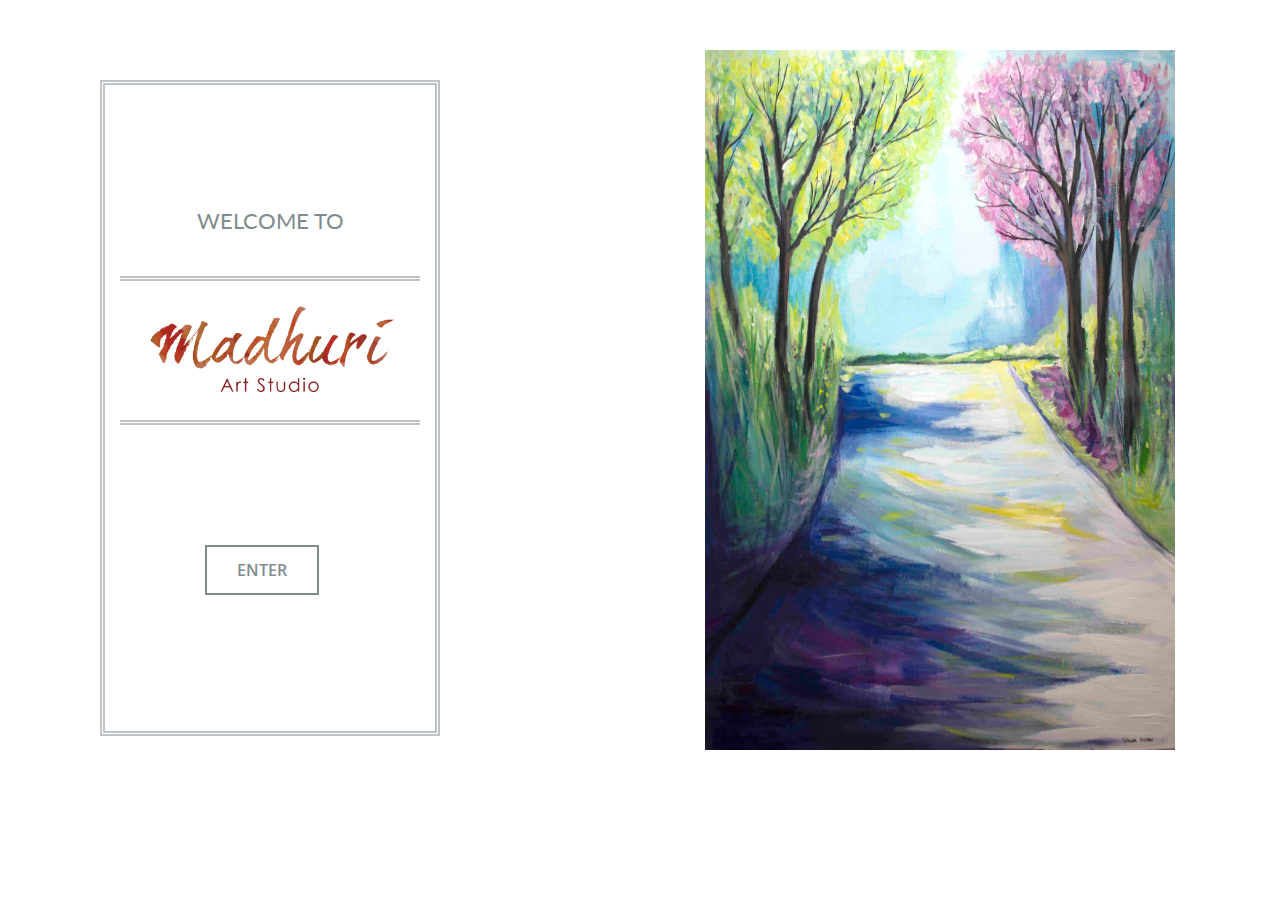
<file: index.html>
<!DOCTYPE HTML>

<html>
<head>
	<title> Madhuri Art Studio </title>
	<charset="UTF-8">
	<meta name="viewport" content="width=device-width, initial-scale=1.0"/> 
	<link rel="stylesheet" href="css/foundation.min.css">
	<link rel="stylesheet" href="css/custom.css">
	<link rel="stylesheet" href="css/animate.css">

	<link href="http://fonts.googleapis.com/css?family=Open+Sans:400,300,600" rel="stylesheet">
	<link href="http://fonts.googleapis.com/css?family=Lato:300,400" rel="stylesheet">
</head>

<body style="height:100%">
	<div class="container background-white" style="height:100%">
		<div class="row"> 
			<div class="large-6 small-6 column intro-canvas animated fadeInDown">
				<h3> Welcome To </h3>
				<img src="logo/logo.gif" id="index-logo">
				<a id="ma" href="about.html" class="button button-index">Enter</a>
				<!-- <a href="class.html" class="button button-index">Art Class</a> -->
			</div>
			<div class="show-for-xlarge-only large-6 column intro-photo-main animated fadeInDown">
				<img src="img/abstract1.jpg" class="intro-photo">
			</div>
		</div>
	</div>

	<script>
	$('a').click(function(event){
		event.preventDefault();
		newLocation = this.href;
		$('body').addClass('animted fadeOutDown');
	});

	function newpage(){
		window.location = newLocation;
	}
	</script>
</body>

</html>
</file>
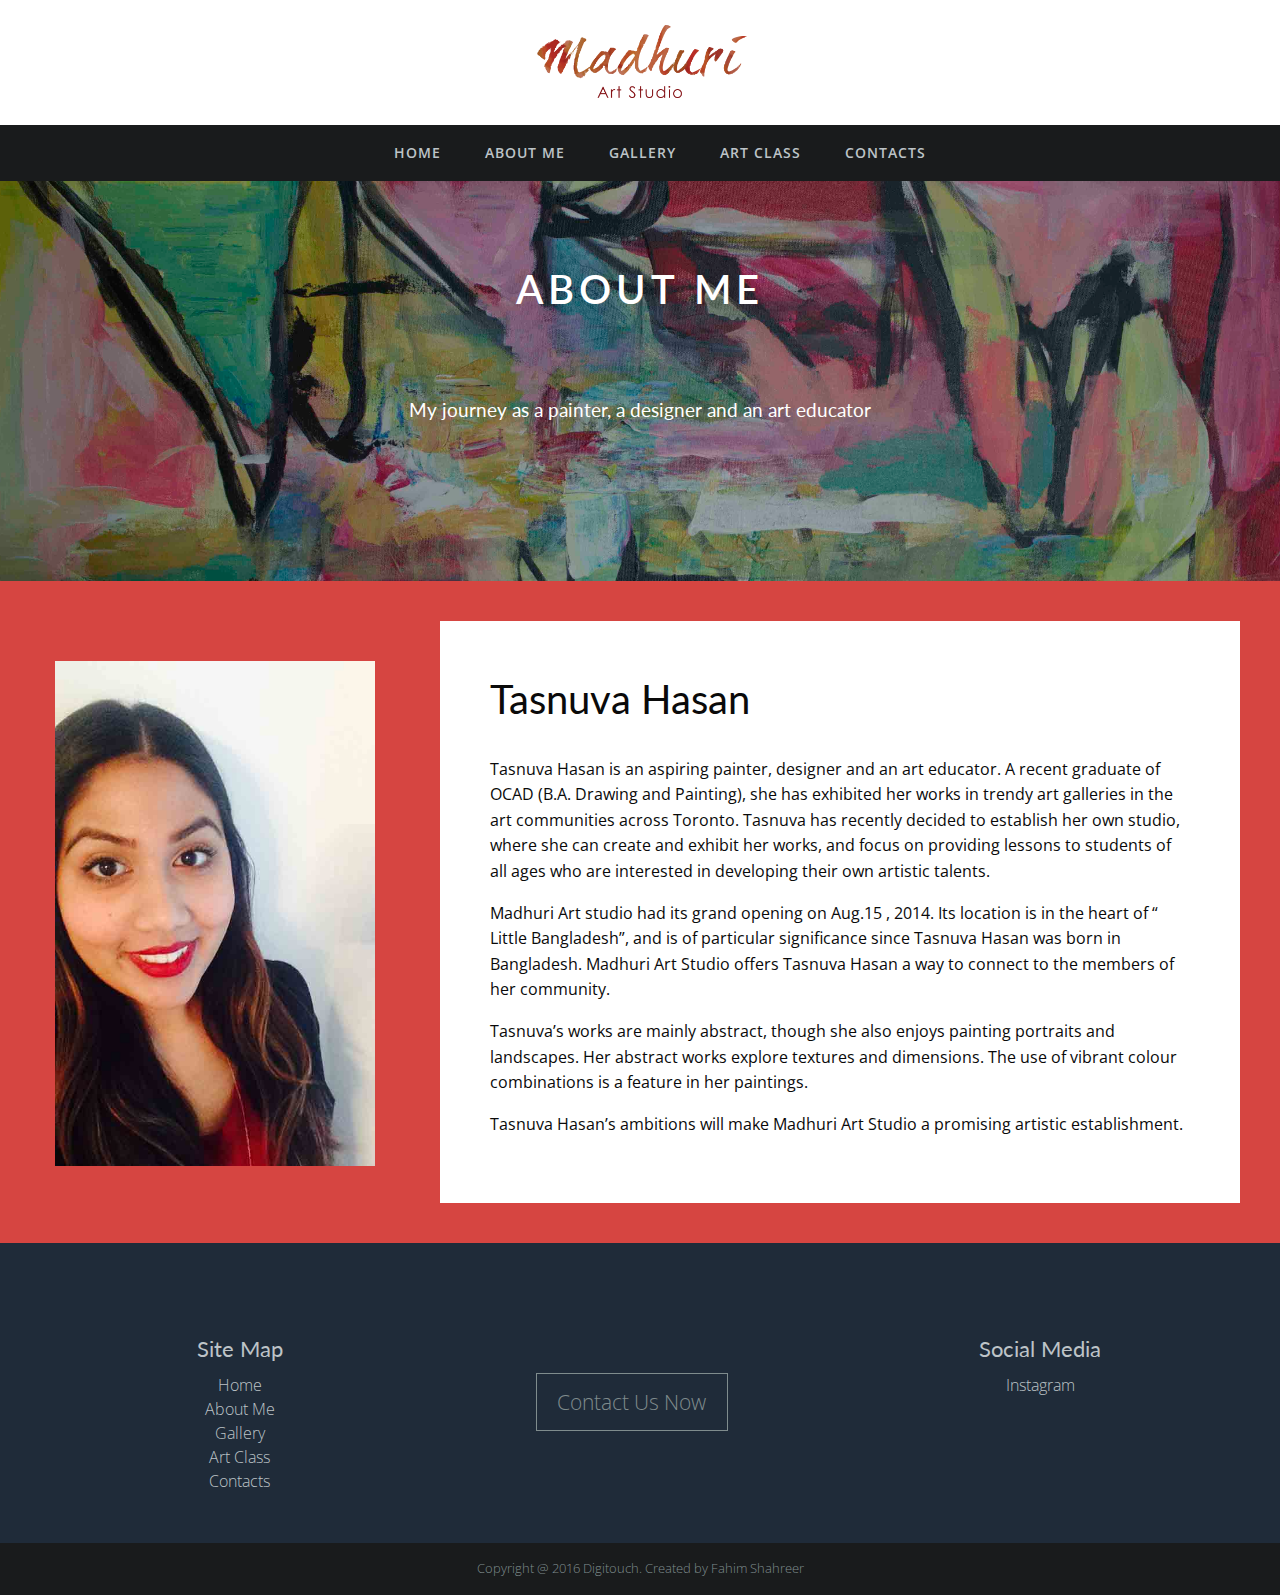
<file: about.html>
<!DOCTYPE HTML>

<html>
<head>
	<title> Madhuri Art Studio | About Me</title>
	<meta charset="UTF-8">
	<link rel="stylesheet" href="css/foundation.min.css">
	<link rel="stylesheet" href="css/custom.css">
	<link rel="stylesheet" href="css/animate.css">

	<link href="http://fonts.googleapis.com/css?family=Open+Sans:400,300,600" rel="stylesheet">
	<link href="http://fonts.googleapis.com/css?family=Lato:300,400" rel="stylesheet">
</head>

<body class="animated fadeInDown">
	<div class="container background-white logo-banner ">
		<a href="index.html"><img src="logo/logo.gif" id="logo"></a>
	</div>
	
	<nav id="main">
	    <ul>
	   	    <li><a href="index.html">Home</a></li>
	      	<li id="active"><a href="about.html">About Me</a></li>
	      	<li><a href="gallery.html">Gallery</a></li>
	      	<li><a href="class.html">Art Class</a></li>
	      	<li><a href="contacts.html">Contacts</a></li>
	    </ul>
	</nav>

	<div class="container-spacy background-bio top-banner">
		<h2 class="animated fadeInDown">About Me</h2>
		<h3 class="animated fadeInDown">My journey as a painter, a designer and an art educator</h3>
	</div>

	<div class="container-spacy background-red">
		<div class="row">
			<div class="large-4 column portrait animated fadeInDown">
				<img src="img/portrait.jpg">
			</div>
			<div class="large-8 column bio animated fadeInDown">
				<h2>Tasnuva Hasan</h2>
				<p>Tasnuva Hasan is an aspiring painter, designer and an art educator. A recent graduate of OCAD (B.A. Drawing and Painting), she has exhibited her works in trendy art galleries in the art communities across Toronto. Tasnuva has recently decided to establish her own studio, where she can create and exhibit her works, and focus on providing lessons to students of all ages who are interested in developing their own artistic talents. </p>
				<p>Madhuri Art studio had its grand opening on Aug.15 , 2014. Its location is in the heart of “ Little Bangladesh”, and is of particular significance since Tasnuva Hasan was born in Bangladesh. Madhuri Art Studio offers Tasnuva Hasan a way to connect to the members of her community.</p>
				<p> Tasnuva’s works are mainly abstract, though she also enjoys painting portraits and landscapes. Her abstract works explore textures and dimensions. The use of vibrant colour combinations is a feature in her paintings.</p>
				<p>Tasnuva Hasan’s ambitions will make Madhuri Art Studio a promising artistic establishment. </p>
			</div>
		</div>
	</div>


	<div class="container-spacy background-midnight ">
		<div class="row">
			<div class="large-4 column footer">
				<h4>Site Map</h4>
				<a href="index.html"> Home <br></a>
				<a href="about.html"> About Me <br></a>
				<a href="gallery.html"> Gallery <br></a>
				<a href="class.html"> Art Class <br></a>
				<a href="contacts.html"> Contacts <br></a>
			</div>
			<div class="large-4 column footer">
				<a href="contacts.html"><button class="button button-footer">Contact Us Now</button></a>
			</div>
			<div class="large-4 column footer">
				<h4>Social Media</h4>
				<a href="https://www.instagram.com/madhuri_art_fun/"> Instagram <br></a>
			</div>
		</div>
	</div>

	<div class="container background-black copyright">
		<p>Copyright @ 2016 Digitouch. Created by Fahim Shahreer</p>
	</div>




</body>

</html>
</file>
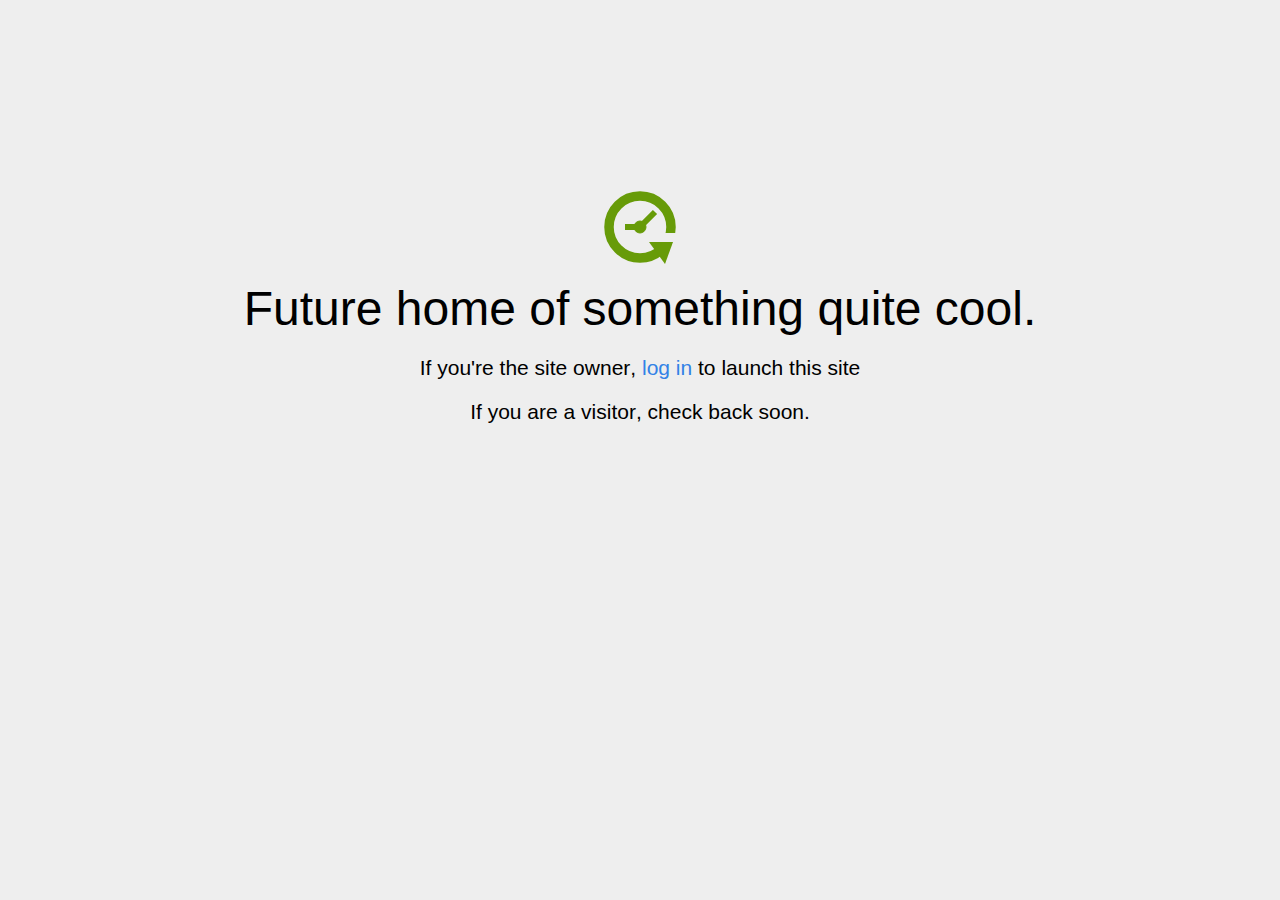
<file: home1.html>
<!DOCTYPE html>
<html>
<head>
<title>Coming Soon</title>
<meta http-equiv="content-type" content="text/html; charset=utf-8" >
<meta name="viewport" content="width=device-width, initial-scale=1.0">
<style type="text/css">
body {
  /*background: linear-gradient(90deg, white, gray);*/
  background-color: #eee;
}

body, h1, p {
  font-family: "Helvetica Neue", "Segoe UI", Segoe, Helvetica, Arial, "Lucida Grande", sans-serif;
  font-weight: normal;
  margin: 0;
  padding: 0;
  text-align: center;
}

.container {
  margin-left:  auto;
  margin-right:  auto;
  margin-top: 177px;
  max-width: 1170px;
  padding-right: 15px;
  padding-left: 15px;
}

.row:before, .row:after {
  display: table;
  content: " ";
}

h1 {
  font-size: 48px;
  font-weight: 300;
  margin: 0 0 20px 0;
}

.lead {
  font-size: 21px;
  font-weight: 200;
  margin-bottom: 20px;
}

p {
  margin: 0 0 10px;
}

a {
  color: #3282e6;
  text-decoration: none;
}
</style>
</head>

<body>
<div class="container text-center" id="error">

  <svg height="100" width="100">
    <circle cx="50" cy="50" r="31" stroke="#679b08" stroke-width="9.5" fill="none" />
    <circle cx="50" cy="50" r="6" stroke="#679b08" stroke-width="1" fill="#679b08" />
    <line x1="50" y1="50" x2="35" y2="50" style="stroke:#679b08;stroke-width:6" />
    <line x1="65" y1="35" x2="50" y2="50" style="stroke:#679b08;stroke-width:6" />
    <path d="M59 65 L83 65 L75 87 Z" fill="#679b08" />
    <rect width="20" height="9" x="70" y="56" style="fill:#eee;stroke-width:0;" />
  </svg>
  <div class="row">
    <div class="col-md-12">
      <div class="main-icon text-success"><span class="uxicon uxicon-clock-refresh"></span></div>
      <h1>Future home of something quite cool.</h1>
      <p class="lead">If you're the <strong>site owner</strong>, <a href="/cpanel">log in</a> to launch this site</p>
      <p class="lead">If you are a <strong>visitor</strong>, check back soon.</p>
    </div>
  </div>

</div>

</body>
</html>
</file>
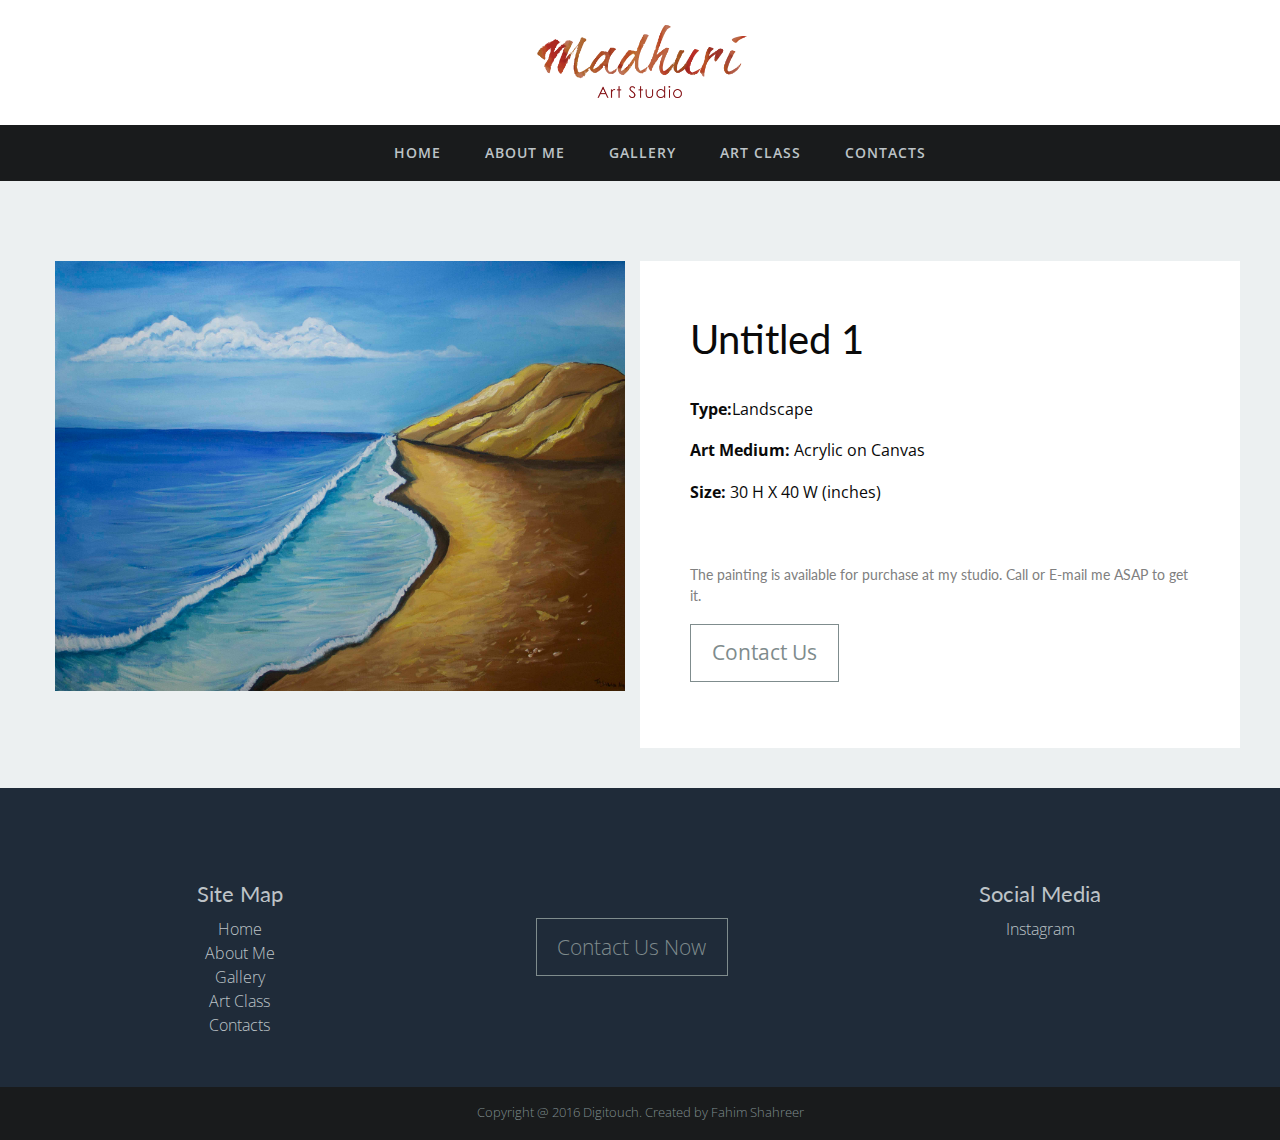
<file: products/1.html>
<!DOCTYPE HTML>

<html>
<head>
	<title> Madhuri Art Studio | Products</title>
	<meta charset="UTF-8">
	<link rel="stylesheet" href="../css/foundation.min.css">
	<link rel="stylesheet" href="../css/custom.css">
	<link rel="stylesheet" href="../css/animate.css">

	<link href="http://fonts.googleapis.com/css?family=Open+Sans:300italic,400italic,600italic,700italic,800italic,400,300,600,700,800" rel="stylesheet">
	<link href="http://fonts.googleapis.com/css?family=Lato:100,300,400,700,900,100italic,300italic,400italic,700italic,900italic" rel="stylesheet">
</head>

<body class="animated fadeInDown">
	<div class="container background-white logo-banner">
		<a href="../index.html"><img src="../logo/logo.gif" id="logo"></a>
	</div>
	
	<nav id="main">
	    <ul>
	   	    <li><a href="../index.html">Home</a></li>
	      	<li><a href="../about.html">About Me</a></li>
	      	<li><a href="../gallery.html">Gallery</a></li>
	      	<li><a href="../class.html">Art Class</a></li>
	      	<li><a href="../contacts.html">Contacts</a></li>
	    </ul>
	</nav>


	<div class="container-spacy">
		<div class="row ">
			<div class="large-6 column product animated fadeInDown">
				<img src="../image/1.jpg">
			</div>
			<div class="large-6 column product-info animated fadeInDown">
				<h2>Untitled 1</h2>
				<p><strong>Type:</strong>Landscape</p>
				<p><strong>Art Medium:</strong> Acrylic on Canvas</p>
				<p><strong>Size:</strong> 30 H X 40 W (inches)</p>
				<!-- <h3>Art Description</h3>
				<p>Tasnuva Hasan is an aspiring painter, designer and an art educator. A recent graduate of OCAD, she has exhibited her works in trendy art galleries in the art communities across Toronto. Tasnuva has recently decided to establish her own studio, where she can create and exhibit her works, and focus on providing lessons to students of all ages who are interested in developing their own artistic talents. </p>
				<p>Madhuri Art studio had its grand opening on Aug.15 , 2014. Its location is in the heart of “ Little Bangladesh”, and is of particular significance since Tasnuva Hasan was born in Bangladesh. Madhuri Art Studio offers Tasnuva Hasan a way to connect to the members of her community.</p> -->
				<h4>The painting is available for purchase at my studio. Call or E-mail me ASAP to get it.</h4>
				<a href="../contacts.html" class="button button-product">Contact Us</a>
			</div>
		</div>
	</div>

	<div class="container-spacy background-midnight ">
		<div class="row">
			<div class="large-4 column footer">
				<h4>Site Map</h4>
				<a href="../index.html"> Home <br></a>
				<a href="../about.html"> About Me <br></a>
				<a href="../gallery.html"> Gallery <br></a>
				<a href="../class.html"> Art Class <br></a>
				<a href="../contacts.html"> Contacts <br></a>
			</div>
			<div class="large-4 column footer">
				<a href="../contacts.html"><button class="button button-footer">Contact Us Now</button></a>
			</div>
			<div class="large-4 column footer">
				<h4>Social Media</h4>
				<a href="https://www.instagram.com/madhuri_art_fun/"> Instagram <br></a>
			</div>
		</div>
	</div>

	<div class="container background-black copyright">
		<p>Copyright @ 2016 Digitouch. Created by Fahim Shahreer</p>
	</div>

</body>

</html>
</file>
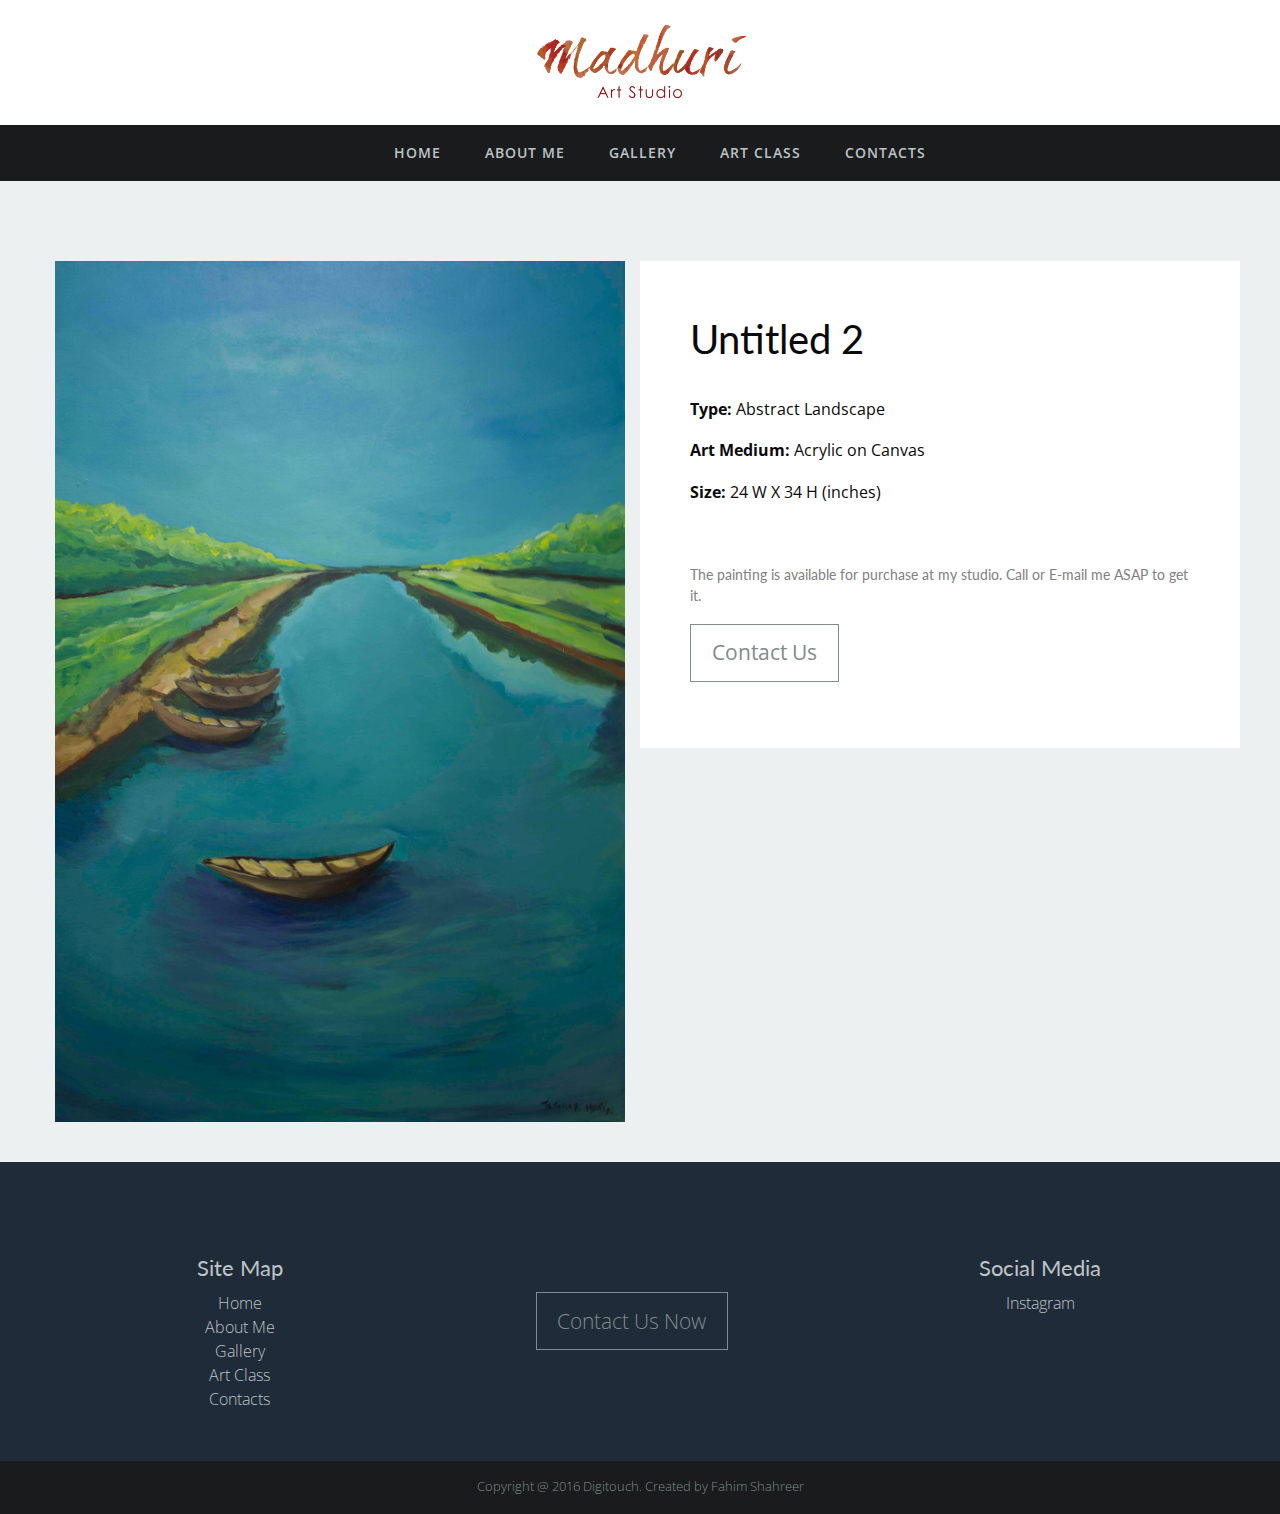
<file: products/2.html>
<!DOCTYPE HTML>

<html>
<head>
	<title> Madhuri Art Studio | Products</title>
	<meta charset="UTF-8">
	<link rel="stylesheet" href="../css/foundation.min.css">
	<link rel="stylesheet" href="../css/custom.css">
	<link rel="stylesheet" href="../css/animate.css">

	<link href="http://fonts.googleapis.com/css?family=Open+Sans:300italic,400italic,600italic,700italic,800italic,400,300,600,700,800" rel="stylesheet">
	<link href="http://fonts.googleapis.com/css?family=Lato:100,300,400,700,900,100italic,300italic,400italic,700italic,900italic" rel="stylesheet">
</head>

<body class="animated fadeInDown">
	<div class="container background-white logo-banner">
		<a href="../index.html"><img src="../logo/logo.gif" id="logo"></a>
	</div>
	
	<nav id="main">
	    <ul>
	   	    <li><a href="../index.html">Home</a></li>
	      	<li><a href="../about.html">About Me</a></li>
	      	<li><a href="../gallery.html">Gallery</a></li>
	      	<li><a href="../class.html">Art Class</a></li>
	      	<li><a href="../contacts.html">Contacts</a></li>
	    </ul>
	</nav>


	<div class="container-spacy">
		<div class="row ">
			<div class="large-6 column product animated fadeInDown">
				<img src="../image/2.jpg">
			</div>
			<div class="large-6 column product-info animated fadeInDown">
				<h2>Untitled 2</h2>
				<p><strong>Type:</strong> Abstract Landscape</p>
				<p><strong>Art Medium:</strong> Acrylic on Canvas</p>
				<p><strong>Size:</strong> 24 W X 34 H (inches)</p>
				<!-- <h3>Art Description</h3>
				<p>Tasnuva Hasan is an aspiring painter, designer and an art educator. A recent graduate of OCAD, she has exhibited her works in trendy art galleries in the art communities across Toronto. Tasnuva has recently decided to establish her own studio, where she can create and exhibit her works, and focus on providing lessons to students of all ages who are interested in developing their own artistic talents. </p>
				<p>Madhuri Art studio had its grand opening on Aug.15 , 2014. Its location is in the heart of “ Little Bangladesh”, and is of particular significance since Tasnuva Hasan was born in Bangladesh. Madhuri Art Studio offers Tasnuva Hasan a way to connect to the members of her community.</p> -->
				<h4>The painting is available for purchase at my studio. Call or E-mail me ASAP to get it.</h4>
				<a href="../contacts.html" class="button button-product">Contact Us</a>
			</div>
		</div>
	</div>

	<div class="container-spacy background-midnight ">
		<div class="row">
			<div class="large-4 column footer">
				<h4>Site Map</h4>
				<a href="../index.html"> Home <br></a>
				<a href="../about.html"> About Me <br></a>
				<a href="../gallery.html"> Gallery <br></a>
				<a href="../class.html"> Art Class <br></a>
				<a href="../contacts.html"> Contacts <br></a>
			</div>
			<div class="large-4 column footer">
				<a href="../contacts.html"><button class="button button-footer">Contact Us Now</button></a>
			</div>
			<div class="large-4 column footer">
				<h4>Social Media</h4>
				<a href="https://www.instagram.com/madhuri_art_fun/"> Instagram <br></a>
			</div>
		</div>
	</div>

	<div class="container background-black copyright">
		<p>Copyright @ 2016 Digitouch. Created by Fahim Shahreer</p>
	</div>

</body>

</html>
</file>
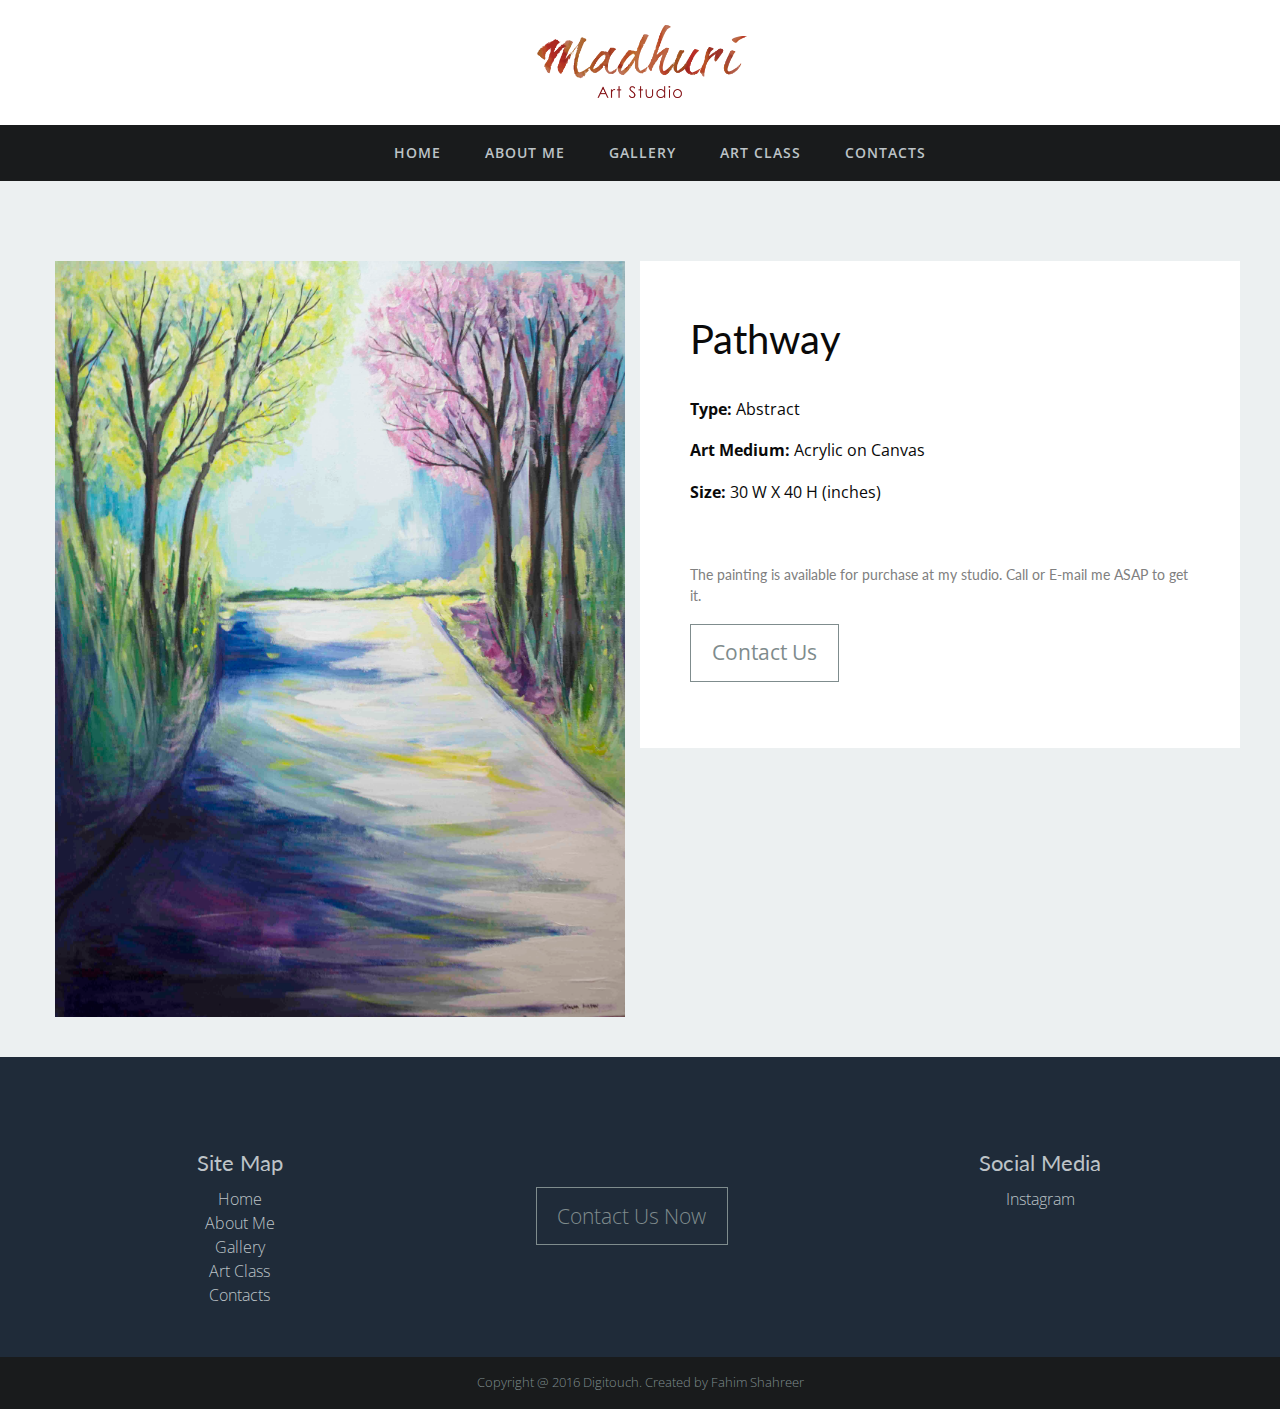
<file: products/3.html>
<!DOCTYPE HTML>

<html>
<head>
	<title> Madhuri Art Studio | Products</title>
	<meta charset="UTF-8">
	<link rel="stylesheet" href="../css/foundation.min.css">
	<link rel="stylesheet" href="../css/custom.css">
	<link rel="stylesheet" href="../css/animate.css">

	<link href="http://fonts.googleapis.com/css?family=Open+Sans:300italic,400italic,600italic,700italic,800italic,400,300,600,700,800" rel="stylesheet">
	<link href="http://fonts.googleapis.com/css?family=Lato:100,300,400,700,900,100italic,300italic,400italic,700italic,900italic" rel="stylesheet">
</head>

<body class="animated fadeInDown">
	<div class="container background-white logo-banner">
		<a href="../index.html"><img src="../logo/logo.gif" id="logo"></a>
	</div>
	
	<nav id="main">
	    <ul>
	   	    <li><a href="../index.html">Home</a></li>
	      	<li><a href="../about.html">About Me</a></li>
	      	<li><a href="../gallery.html">Gallery</a></li>
	      	<li><a href="../class.html">Art Class</a></li>
	      	<li><a href="../contacts.html">Contacts</a></li>
	    </ul>
	</nav>


	<div class="container-spacy">
		<div class="row ">
			<div class="large-6 column product animated fadeInDown">
				<img src="../image/3.jpg">
			</div>
			<div class="large-6 column product-info animated fadeInDown">
				<h2>Pathway</h2>
				<p><strong>Type:</strong> Abstract</p>
				<p><strong>Art Medium:</strong> Acrylic on Canvas</p>
				<p><strong>Size:</strong> 30 W X 40 H (inches)</p>
				<!-- <h3>Art Description</h3>
				<p>Tasnuva Hasan is an aspiring painter, designer and an art educator. A recent graduate of OCAD, she has exhibited her works in trendy art galleries in the art communities across Toronto. Tasnuva has recently decided to establish her own studio, where she can create and exhibit her works, and focus on providing lessons to students of all ages who are interested in developing their own artistic talents. </p>
				<p>Madhuri Art studio had its grand opening on Aug.15 , 2014. Its location is in the heart of “ Little Bangladesh”, and is of particular significance since Tasnuva Hasan was born in Bangladesh. Madhuri Art Studio offers Tasnuva Hasan a way to connect to the members of her community.</p> -->
				<h4>The painting is available for purchase at my studio. Call or E-mail me ASAP to get it.</h4>
				<a href="../contacts.html" class="button button-product">Contact Us</a>
			</div>
		</div>
	</div>

	<div class="container-spacy background-midnight ">
		<div class="row">
			<div class="large-4 column footer">
				<h4>Site Map</h4>
				<a href="../index.html"> Home <br></a>
				<a href="../about.html"> About Me <br></a>
				<a href="../gallery.html"> Gallery <br></a>
				<a href="../class.html"> Art Class <br></a>
				<a href="../contacts.html"> Contacts <br></a>
			</div>
			<div class="large-4 column footer">
				<a href="../contacts.html"><button class="button button-footer">Contact Us Now</button></a>
			</div>
			<div class="large-4 column footer">
				<h4>Social Media</h4>
				<a href="https://www.instagram.com/madhuri_art_fun/"> Instagram <br></a>
			</div>
		</div>
	</div>

	<div class="container background-black copyright">
		<p>Copyright @ 2016 Digitouch. Created by Fahim Shahreer</p>
	</div>

</body>

</html>
</file>
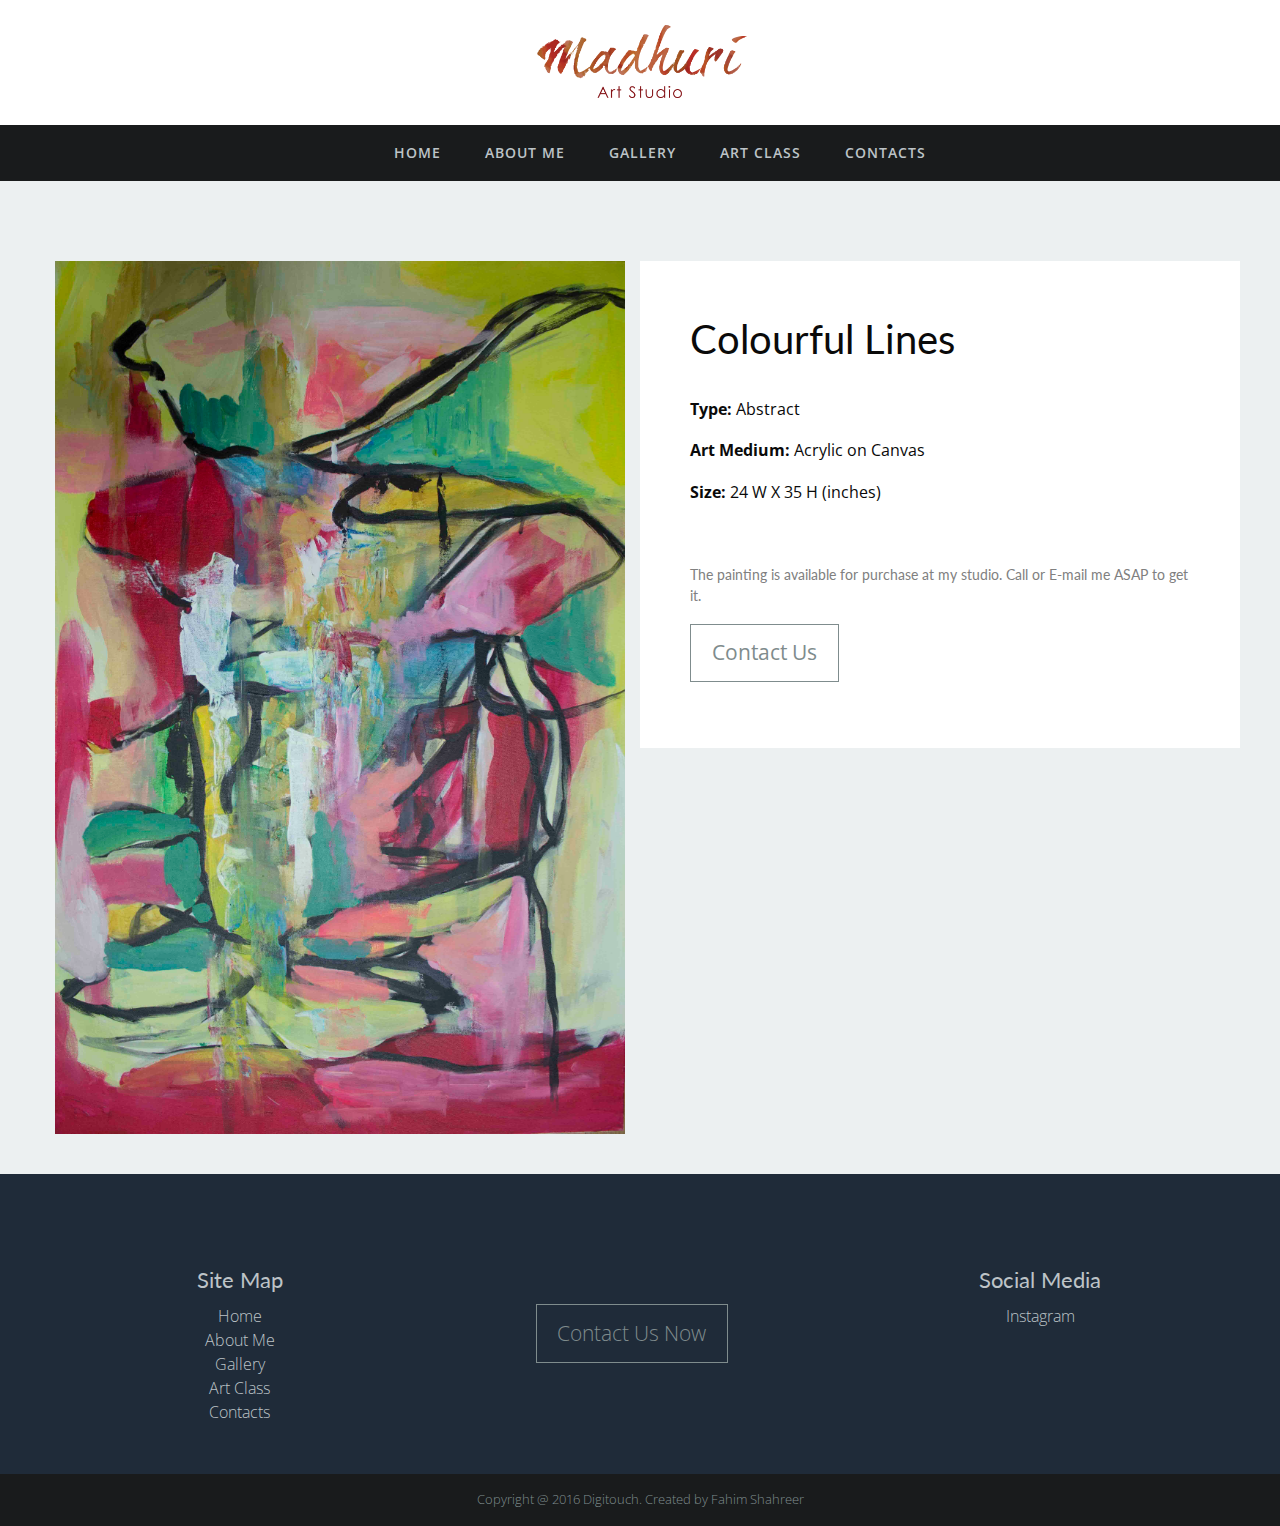
<file: products/4.html>
<!DOCTYPE HTML>

<html>
<head>
	<title> Madhuri Art Studio | Products</title>
	<meta charset="UTF-8">
	<link rel="stylesheet" href="../css/foundation.min.css">
	<link rel="stylesheet" href="../css/custom.css">
	<link rel="stylesheet" href="../css/animate.css">

	<link href="http://fonts.googleapis.com/css?family=Open+Sans:300italic,400italic,600italic,700italic,800italic,400,300,600,700,800" rel="stylesheet">
	<link href="http://fonts.googleapis.com/css?family=Lato:100,300,400,700,900,100italic,300italic,400italic,700italic,900italic" rel="stylesheet">
</head>

<body class="animated fadeInDown">
	<div class="container background-white logo-banner">
		<a href="../index.html"><img src="../logo/logo.gif" id="logo"></a>
	</div>
	
	<nav id="main">
	    <ul>
	   	    <li><a href="../index.html">Home</a></li>
	      	<li><a href="../about.html">About Me</a></li>
	      	<li><a href="../gallery.html">Gallery</a></li>
	      	<li><a href="../class.html">Art Class</a></li>
	      	<li><a href="../contacts.html">Contacts</a></li>
	    </ul>
	</nav>


	<div class="container-spacy">
		<div class="row ">
			<div class="large-6 column product animated fadeInDown">
				<img src="../image/4.jpg">
			</div>
			<div class="large-6 column product-info animated fadeInDown">
				<h2>Colourful Lines</h2>
				<p><strong>Type:</strong> Abstract</p>
				<p><strong>Art Medium:</strong> Acrylic on Canvas</p>
				<p><strong>Size:</strong> 24 W X 35 H (inches)</p>
<!-- 			<h3>Art Description</h3>
				<p>Tasnuva Hasan is an aspiring painter, designer and an art educator. A recent graduate of OCAD, she has exhibited her works in trendy art galleries in the art communities across Toronto. Tasnuva has recently decided to establish her own studio, where she can create and exhibit her works, and focus on providing lessons to students of all ages who are interested in developing their own artistic talents. </p>
				<p>Madhuri Art studio had its grand opening on Aug.15 , 2014. Its location is in the heart of “ Little Bangladesh”, and is of particular significance since Tasnuva Hasan was born in Bangladesh. Madhuri Art Studio offers Tasnuva Hasan a way to connect to the members of her community.</p> -->
				<h4>The painting is available for purchase at my studio. Call or E-mail me ASAP to get it.</h4>
				<a href="../contacts.html" class="button button-product">Contact Us</a>
			</div>
		</div>
	</div>

	<div class="container-spacy background-midnight ">
		<div class="row">
			<div class="large-4 column footer">
				<h4>Site Map</h4>
				<a href="../index.html"> Home <br></a>
				<a href="../about.html"> About Me <br></a>
				<a href="../gallery.html"> Gallery <br></a>
				<a href="../class.html"> Art Class <br></a>
				<a href="../contacts.html"> Contacts <br></a>
			</div>
			<div class="large-4 column footer">
				<a href="../contacts.html"><button class="button button-footer">Contact Us Now</button></a>
			</div>
			<div class="large-4 column footer">
				<h4>Social Media</h4>
				<a href="#"> Instagram <br></a>
			</div>
		</div>
	</div>

	<div class="container background-black copyright">
		<p>Copyright @ 2016 Digitouch. Created by Fahim Shahreer</p>
	</div>

</body>

</html>
</file>
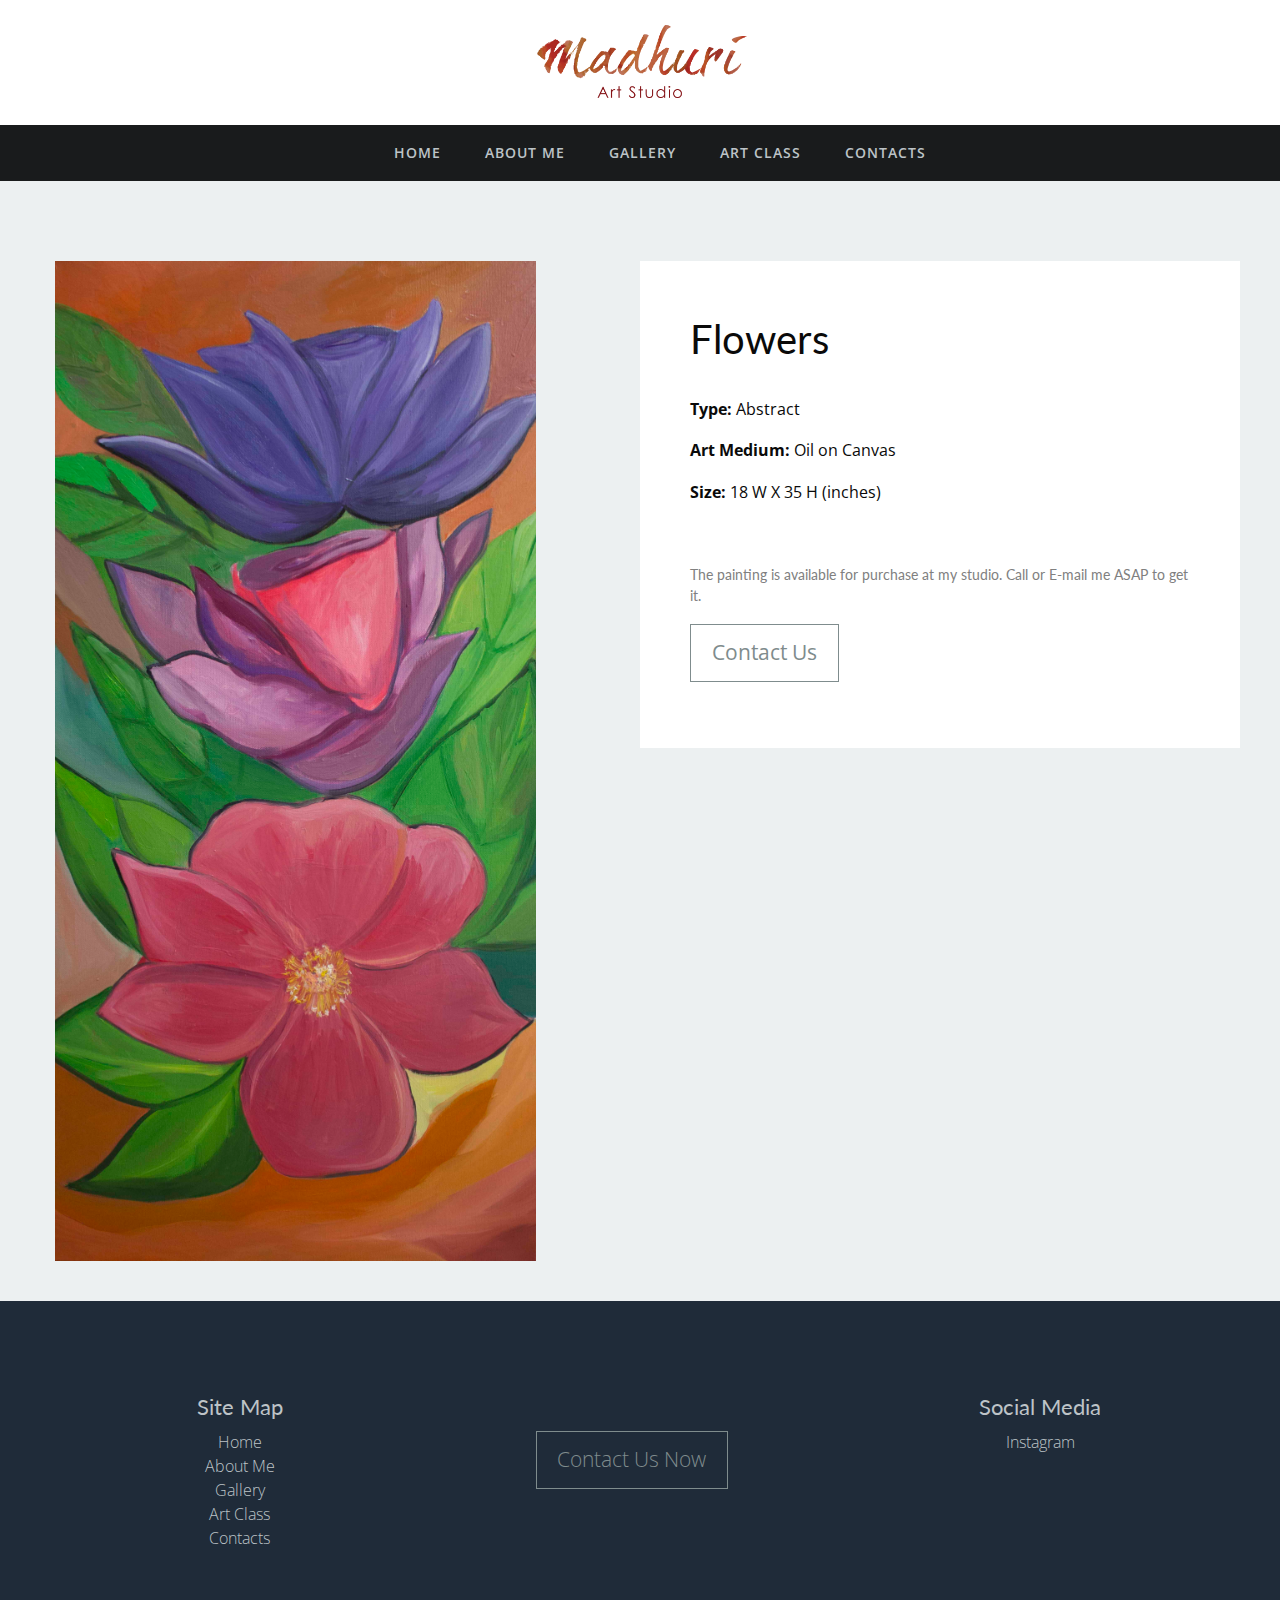
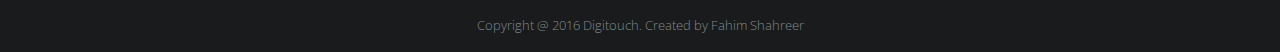
<file: products/5.html>
<!DOCTYPE HTML>

<html>
<head>
	<title> Madhuri Art Studio | Products</title>
	<meta charset="UTF-8">
	<link rel="stylesheet" href="../css/foundation.min.css">
	<link rel="stylesheet" href="../css/custom.css">
	<link rel="stylesheet" href="../css/animate.css">

	<link href="http://fonts.googleapis.com/css?family=Open+Sans:300italic,400italic,600italic,700italic,800italic,400,300,600,700,800" rel="stylesheet">
	<link href="http://fonts.googleapis.com/css?family=Lato:100,300,400,700,900,100italic,300italic,400italic,700italic,900italic" rel="stylesheet">
</head>

<body class="animated fadeInDown">
	<div class="container background-white logo-banner">
		<a href="../index.html"><img src="../logo/logo.gif" id="logo"></a>
	</div>
	
	<nav id="main">
	    <ul>
	   	    <li><a href="../index.html">Home</a></li>
	      	<li><a href="../about.html">About Me</a></li>
	      	<li><a href="../gallery.html">Gallery</a></li>
	      	<li><a href="../class.html">Art Class</a></li>
	      	<li><a href="../contacts.html">Contacts</a></li>
	    </ul>
	</nav>


	<div class="container-spacy">
		<div class="row ">
			<div class="large-6 column product animated fadeInDown">
				<img src="../image/5.jpg" style="height:1000px">
			</div>
			<div class="large-6 column product-info animated fadeInDown">
				<h2>Flowers</h2>
				<p><strong>Type:</strong> Abstract</p>
				<p><strong>Art Medium:</strong> Oil on Canvas</p>
				<p><strong>Size:</strong> 18 W X 35 H (inches)</p>
			<!-- 	<h3>Art Description</h3>
				<p>Tasnuva Hasan is an aspiring painter, designer and an art educator. A recent graduate of OCAD, she has exhibited her works in trendy art galleries in the art communities across Toronto. Tasnuva has recently decided to establish her own studio, where she can create and exhibit her works, and focus on providing lessons to students of all ages who are interested in developing their own artistic talents. </p>
				<p>Madhuri Art studio had its grand opening on Aug.15 , 2014. Its location is in the heart of “ Little Bangladesh”, and is of particular significance since Tasnuva Hasan was born in Bangladesh. Madhuri Art Studio offers Tasnuva Hasan a way to connect to the members of her community.</p> -->
				<h4>The painting is available for purchase at my studio. Call or E-mail me ASAP to get it.</h4>
				<a href="../contacts.html" class="button button-product">Contact Us</a>
			</div>
		</div>
	</div>

	<div class="container-spacy background-midnight ">
		<div class="row">
			<div class="large-4 column footer">
				<h4>Site Map</h4>
				<a href="../index.html"> Home <br></a>
				<a href="../about.html"> About Me <br></a>
				<a href="../gallery.html"> Gallery <br></a>
				<a href="../class.html"> Art Class <br></a>
				<a href="../contacts.html"> Contacts <br></a>
			</div>
			<div class="large-4 column footer">
				<a href="../contacts.html"><button class="button button-footer">Contact Us Now</button></a>
			</div>
			<div class="large-4 column footer">
				<h4>Social Media</h4>
				<a href="#"> Instagram <br></a>
			</div>
		</div>
	</div>

	<div class="container background-black copyright">
		<p>Copyright @ 2016 Digitouch. Created by Fahim Shahreer</p>
	</div>

</body>

</html>
</file>
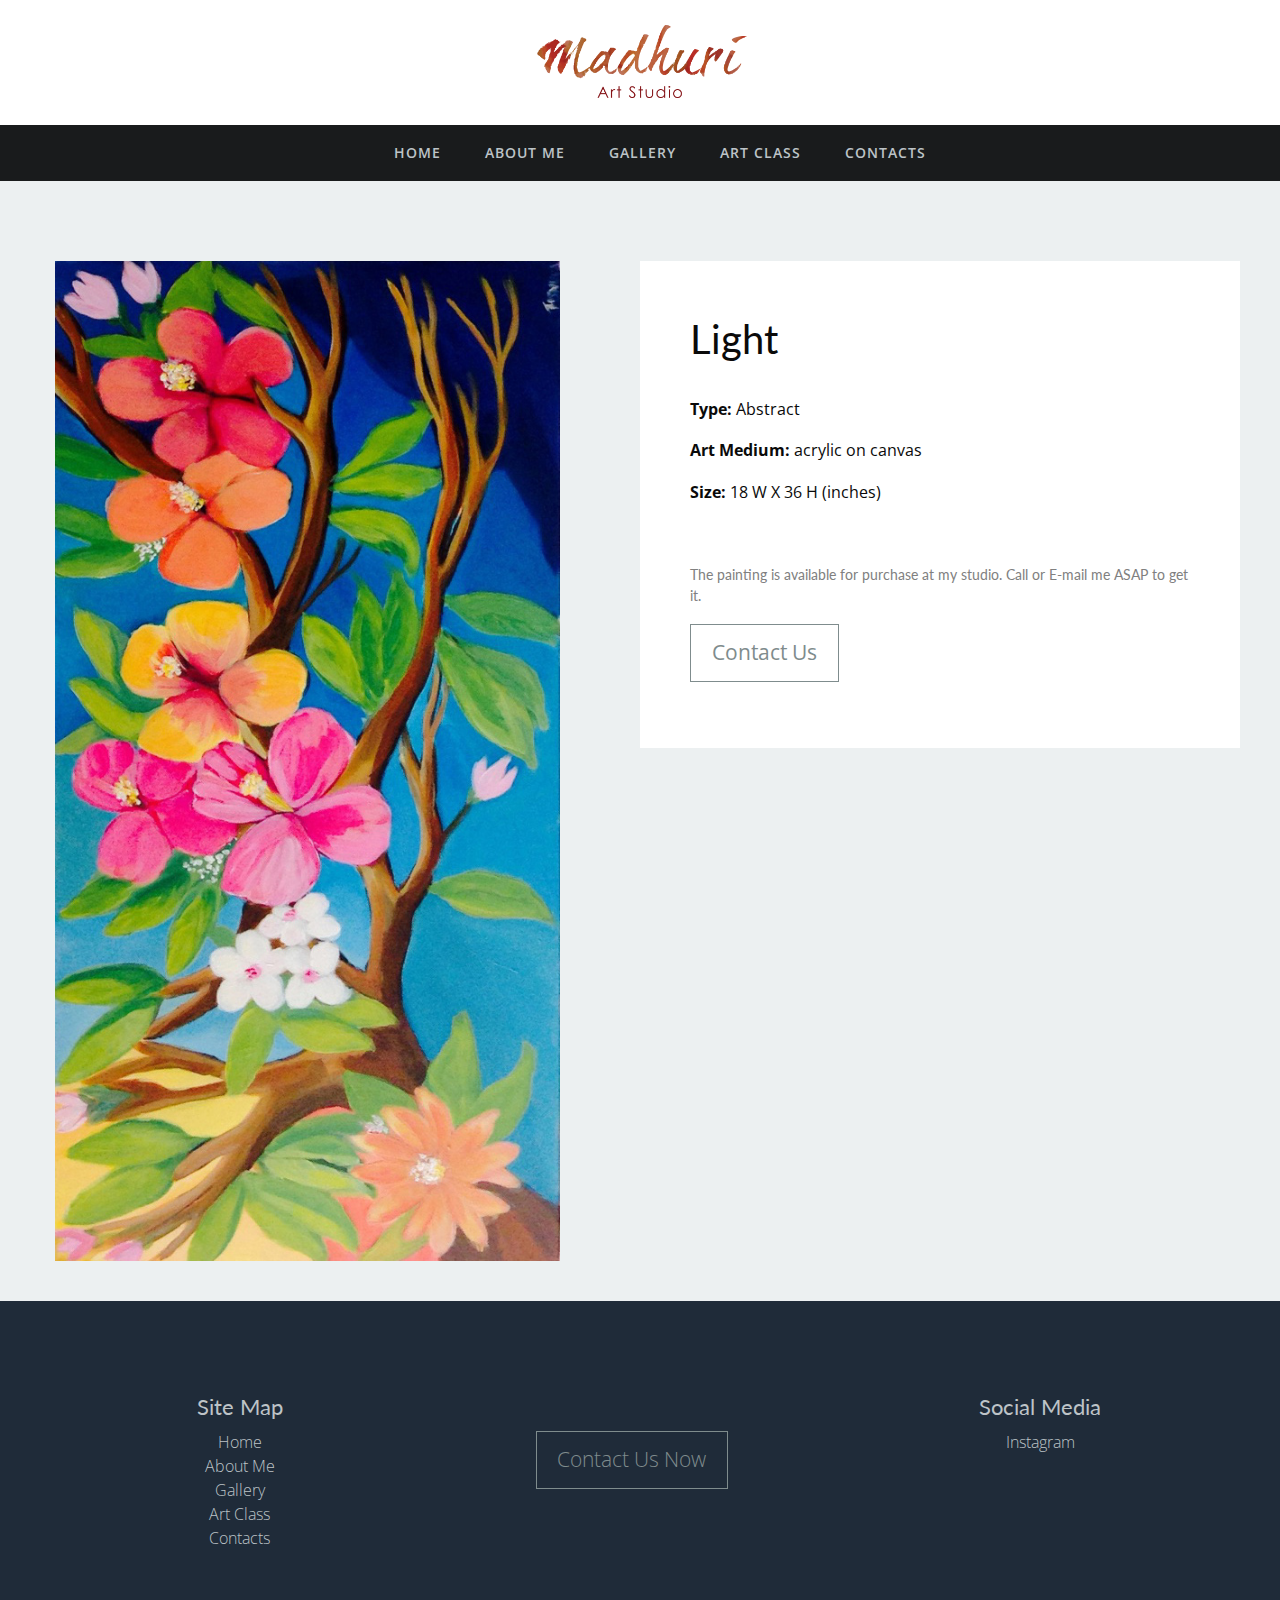
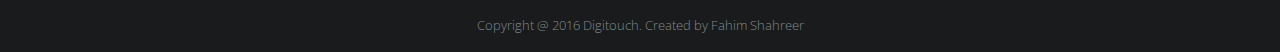
<file: products/6.html>
<!DOCTYPE HTML>

<html>
<head>
	<title> Madhuri Art Studio | Products</title>
	<meta charset="UTF-8">
	<link rel="stylesheet" href="../css/foundation.min.css">
	<link rel="stylesheet" href="../css/custom.css">
	<link rel="stylesheet" href="../css/animate.css">

	<link href="http://fonts.googleapis.com/css?family=Open+Sans:300italic,400italic,600italic,700italic,800italic,400,300,600,700,800" rel="stylesheet">
	<link href="http://fonts.googleapis.com/css?family=Lato:100,300,400,700,900,100italic,300italic,400italic,700italic,900italic" rel="stylesheet">
</head>

<body class="animated fadeInDown">
	<div class="container background-white logo-banner">
		<a href="../index.html"><img src="../logo/logo.gif" id="logo"></a>
	</div>

	<nav id="main">
	    <ul>
	   	    <li><a href="../index.html">Home</a></li>
	      	<li><a href="../about.html">About Me</a></li>
	      	<li><a href="../gallery.html">Gallery</a></li>
	      	<li><a href="../class.html">Art Class</a></li>
	      	<li><a href="../contacts.html">Contacts</a></li>
	    </ul>
	</nav>


	<div class="container-spacy">
		<div class="row ">
			<div class="large-6 column product animated fadeInDown">
				<img src="../image/6.jpg" style="height:1000px">
			</div>
			<div class="large-6 column product-info animated fadeInDown">
				<h2>Light</h2>
				<p><strong>Type:</strong> Abstract</p>
				<p><strong>Art Medium:</strong> acrylic on canvas </p>
				<p><strong>Size:</strong> 18 W X 36 H (inches)</p>
			<!-- 	<h3>Art Description</h3>
				<p>Tasnuva Hasan is an aspiring painter, designer and an art educator. A recent graduate of OCAD, she has exhibited her works in trendy art galleries in the art communities across Toronto. Tasnuva has recently decided to establish her own studio, where she can create and exhibit her works, and focus on providing lessons to students of all ages who are interested in developing their own artistic talents. </p>
				<p>Madhuri Art studio had its grand opening on Aug.15 , 2014. Its location is in the heart of “ Little Bangladesh”, and is of particular significance since Tasnuva Hasan was born in Bangladesh. Madhuri Art Studio offers Tasnuva Hasan a way to connect to the members of her community.</p> -->
				<h4>The painting is available for purchase at my studio. Call or E-mail me ASAP to get it.</h4>
				<a href="../contacts.html" class="button button-product">Contact Us</a>
			</div>
		</div>
	</div>

	<div class="container-spacy background-midnight ">
		<div class="row">
			<div class="large-4 column footer">
				<h4>Site Map</h4>
				<a href="../index.html"> Home <br></a>
				<a href="../about.html"> About Me <br></a>
				<a href="../gallery.html"> Gallery <br></a>
				<a href="../class.html"> Art Class <br></a>
				<a href="../contacts.html"> Contacts <br></a>
			</div>
			<div class="large-4 column footer">
				<a href="../contacts.html"><button class="button button-footer">Contact Us Now</button></a>
			</div>
			<div class="large-4 column footer">
				<h4>Social Media</h4>
				<a href="#"> Instagram <br></a>
			</div>
		</div>
	</div>

	<div class="container background-black copyright">
		<p>Copyright @ 2016 Digitouch. Created by Fahim Shahreer</p>
	</div>

</body>

</html>
</file>
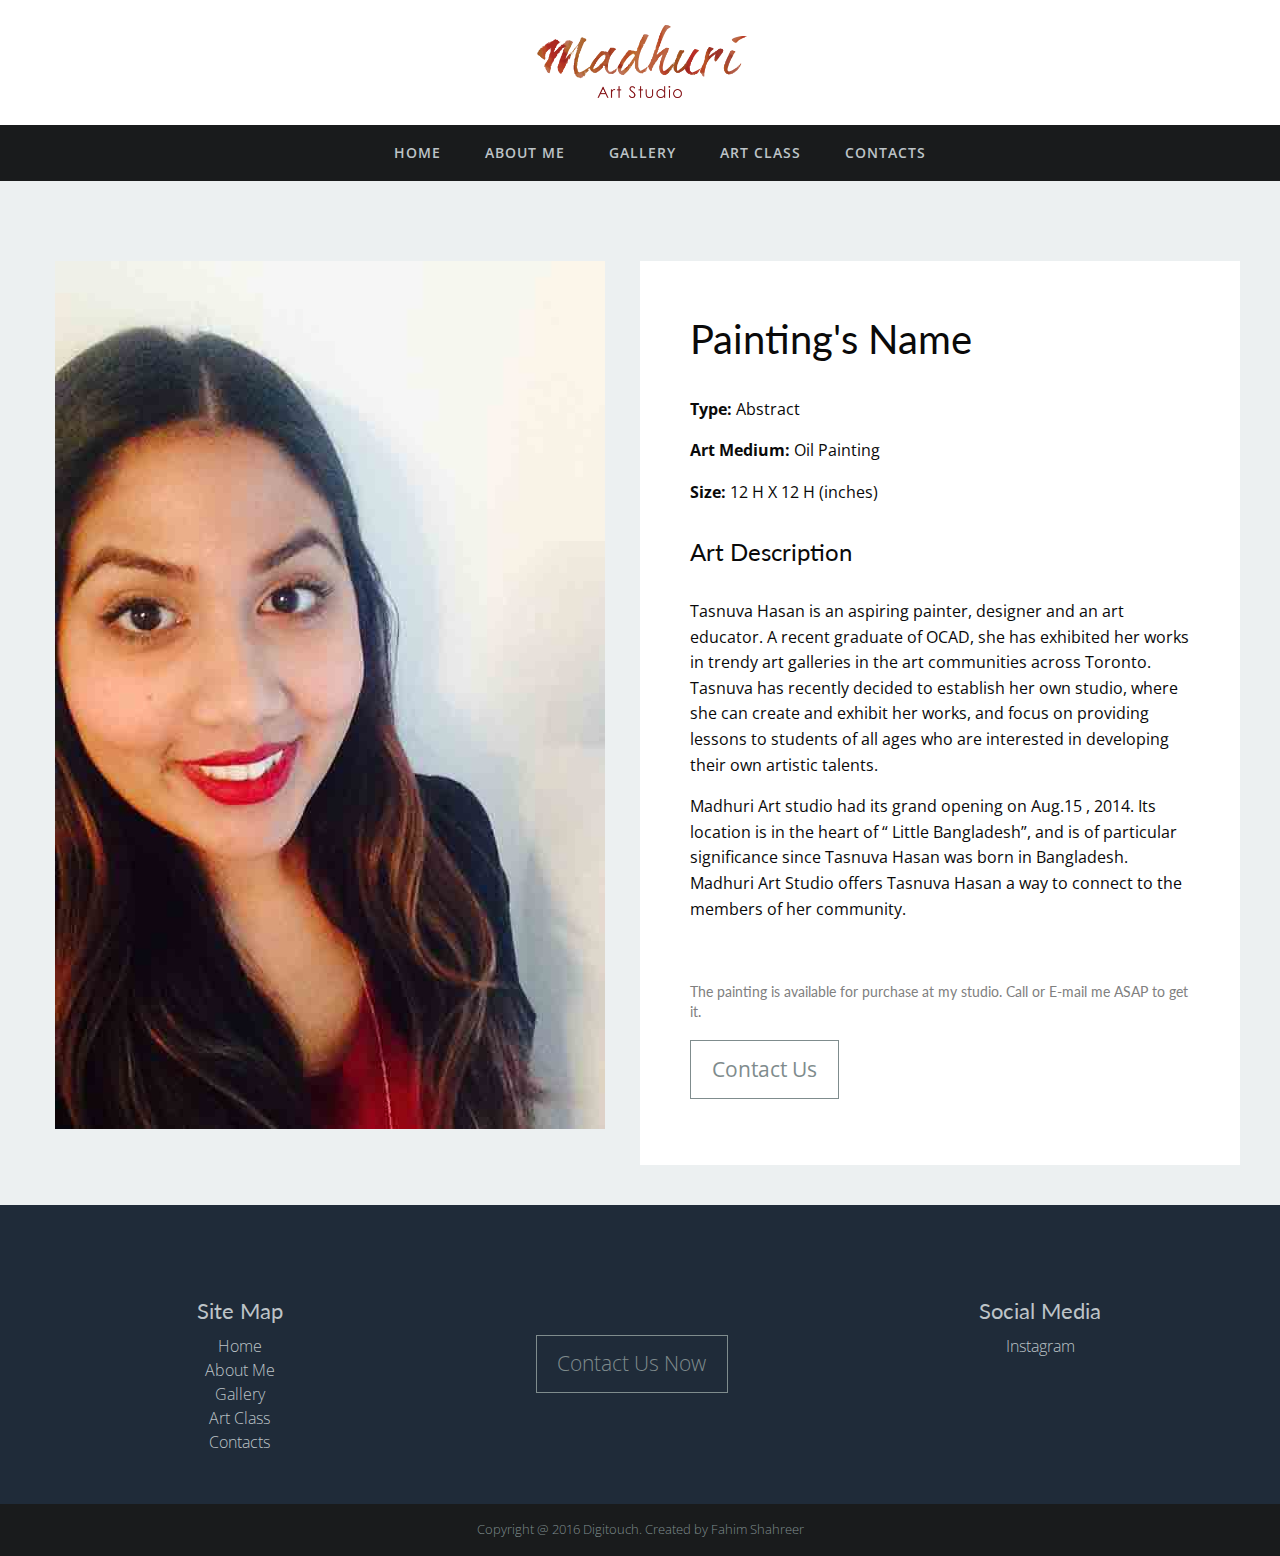
<file: products/default_product.html>
<!DOCTYPE HTML>

<html>
<head>
	<title> Madhuri Art Studio | Products</title>
	<meta charset="UTF-8">
	<link rel="stylesheet" href="../css/foundation.min.css">
	<link rel="stylesheet" href="../css/custom.css">
	<link rel="stylesheet" href="../css/animate.css">

	<link href="http://fonts.googleapis.com/css?family=Open+Sans:300italic,400italic,600italic,700italic,800italic,400,300,600,700,800" rel="stylesheet">
	<link href="http://fonts.googleapis.com/css?family=Lato:100,300,400,700,900,100italic,300italic,400italic,700italic,900italic" rel="stylesheet">
</head>

<body class="animated fadeInDown">
	<div class="container background-white logo-banner">
		<a href="../index.html"><img src="../logo/logo.gif" id="logo"></a>
	</div>
	
	<nav id="main">
	    <ul>
	   	    <li><a href="../index.html">Home</a></li>
	      	<li><a href="../about.html">About Me</a></li>
	      	<li><a href="../gallery.html">Gallery</a></li>
	      	<li><a href="../class.html">Art Class</a></li>
	      	<li><a href="../contacts.html">Contacts</a></li>
	    </ul>
	</nav>


	<div class="container-spacy">
		<div class="row ">
			<div class="large-6 column product animated fadeInDown">
				<img src="../img/portrait.jpg">
			</div>
			<div class="large-6 column product-info animated fadeInDown">
				<h2>Painting's Name</h2>
				<p><strong>Type:</strong> Abstract</p>
				<p><strong>Art Medium:</strong> Oil Painting</p>
				<p><strong>Size:</strong> 12 H X 12 H (inches)</p>
				<h3>Art Description</h3>
				<p>Tasnuva Hasan is an aspiring painter, designer and an art educator. A recent graduate of OCAD, she has exhibited her works in trendy art galleries in the art communities across Toronto. Tasnuva has recently decided to establish her own studio, where she can create and exhibit her works, and focus on providing lessons to students of all ages who are interested in developing their own artistic talents. </p>
				<p>Madhuri Art studio had its grand opening on Aug.15 , 2014. Its location is in the heart of “ Little Bangladesh”, and is of particular significance since Tasnuva Hasan was born in Bangladesh. Madhuri Art Studio offers Tasnuva Hasan a way to connect to the members of her community.</p>
				<h4>The painting is available for purchase at my studio. Call or E-mail me ASAP to get it.</h4>
				<a href="../contacts.html" class="button button-product">Contact Us</a>
			</div>
		</div>
	</div>

	<div class="container-spacy background-midnight ">
		<div class="row">
			<div class="large-4 column footer">
				<h4>Site Map</h4>
				<a href="../index.html"> Home <br></a>
				<a href="../about.html"> About Me <br></a>
				<a href="../gallery.html"> Gallery <br></a>
				<a href="../class.html"> Art Class <br></a>
				<a href="../contacts.html"> Contacts <br></a>
			</div>
			<div class="large-4 column footer">
				<a href="../contacts.html"><button class="button button-footer">Contact Us Now</button></a>
			</div>
			<div class="large-4 column footer">
				<h4>Social Media</h4>
				<a href="https://www.instagram.com/madhuri_art_fun/"> Instagram <br></a>
			</div>
		</div>
	</div>

	<div class="container background-black copyright">
		<p>Copyright @ 2016 Digitouch. Created by Fahim Shahreer</p>
	</div>

</body>

</html>
</file>
<file: css/custom.css>
@media all and (max-width: 480px) {
  .intro-photo-main { display: none; }
}

body{
	font-family: "Open Sans";
	background-color: #ECF0F1;
}

h1,h2,h3,h4,h5 {
	font-family: "lato";
}

.background-red{
	background-color: #D64541;
}
.background-blue{
	background-color: #53A2D4;
}
.background-black{
	background-color: #191b1c;
}
.background-midnight{
	background-color: #1F2B39;
}
.background-white{
	background-color: #fff;
}
.background-class{
	background: url("../img/kids-ed.jpg") no-repeat center center fixed;
	height: 400px;
	background-size: cover;
	background-attachment: fixed;
}
.background-bio{
	background: url("../img/bio.jpg") no-repeat center center fixed;
	height: 400px;
	background-size: cover;
	background-attachment: fixed;
}
.background-location{
	background: url("../img/location-ed.jpg") no-repeat center center fixed;
	height: 400px;
	background-size: cover;
	background-attachment: fixed;
}
.background-gallery{
	background: url("../img/gallery-ed.jpg") no-repeat center center fixed;
	height: 400px;
	background-size: cover;
	background-attachment: fixed;
}

/*
* index 2
*/
.intro-canvas{
	border: 5px double #bdc3c7;
	margin-left: 5%;
	width: 340px;
	min-height: 100% !important;
	height: 100%;
	margin-top: 80px;
	padding-top: 10%;
	padding-bottom: 10%;
	text-align: center;
}
#index-logo{
	max-width: 300px;
	margin-bottom: 100px;
	padding: 20px;
	border: 5px double #bdc3c7;
	border-right: none;
	border-left: none;
}
.intro-canvas h3{
	color: #7f8c8d;
	font-size: 1.4em;
	text-transform: uppercase;
	font-weight: 400;
	margin-bottom: 40px;
}
.intro-photo{
	padding: 50px;
	height: 800px;
}

.button-index{
	text-transform: uppercase;
	color: #7f8c8d;
	padding: 15px 30px;
	font-size: 1em;
	font-weight: 600;
	margin-top: 20px;
	border: 2px solid #7f8c8d;
	background-color: transparent;
}
.button-index:hover{
	background-color: transparent;
	border: 2px solid #7f8c8d;
	color: black;
}	

/*
* header
*/
.logo-banner{
	height: 125px;
	text-align: center;
}
.logo-banner img{
	margin-top: 20px;
	margin-bottom: 20px;
	max-height: 85px;
}
/*.fixed{
	top: 0px;
	position: fixed;
	width: 100%;
	margin-bottom: 50px;
}*/
nav#main {
	padding: 15px 0;
	background-color: #191b1c;
}
nav#main ul{
	background-color: ;
	list-style-type: none;
	margin: 0;
	padding: 0;
	text-align: center;
}
nav#main ul li{
	display: inline-block;
	margin-left: 40px;
}
nav#main ul li a{
	letter-spacing: 1px;
	font-size: 0.9em;
	text-transform: uppercase;
	font-weight: 600;
	color: #BDC3C7;
}
nav#main ul li a:hover{
	font-size: 0.9em;
	text-transform: uppercase;
	font-weight: 600;
	color: white;
}


.container-spacy{
	padding-top: 40px;
}
.container{
	margin: 0 auto;
}

.top-banner h2{
	margin-top: 40px;
	color: white;
	padding-bottom: 40px;
	text-align: center;
	text-transform: uppercase;
	letter-spacing: 5px;
	font-weight: 600;
}
.top-banner h3{
	font-family: 'lato';
	font-size: 1.2em;
	font-weight: 400;
	margin-top: 40px;
	color: white;
	text-align: center;
}
.top-banner h5{
	font-size: 1em;
	font-weight: 300;
	color: white;
	padding-bottom: 40px;
	text-align: center;
}
/*
* BIO
*/

.portrait{
	margin-top: 40px;
	margin-bottom: 40px;
	width: 350px;
}
.bio{
	background-color: white;
	padding: 50px;
	margin-bottom: 40px;
}
.bio h2{
	font-size: 2.5em;
	margin-bottom: 30px;
}

/*
* CLASS
*/

.class-info h3{
	color: black;
	margin: 20px 0;
}
.class-info{
	padding: 50px;
	margin-bottom: 40px;
	text-align: center;
}
.class-info-inverse{
	background-color: #53A2D4;
	color: white;
}
.class-info-inverse h3{
	color: white;
}
.class-info-2{
	padding: 50px;
	margin-bottom: 40px;
	text-align: center;
}
.slider {
	margin-top:;
	margin-left: 30px;
	background-color: #53A2D4;
	padding: 5px;
	width: 500px;
    height: 385px;
}
.slider-image{
	width: 500px;
    height: 375px;
}

.frame{
	padding-left: 50px;
	padding-bottom: 20px;
	text-align: center;
}

/*
* GALLERY
*/
.controls{
	text-align: center;
}
.controls h4{
	font-size: 1.2em;
	font-weight: 400;
	padding-top: 40px;
}
.button-category{
	padding: 10px;	
	color: #7f8c8d;
	font-size: 1em;
	font-weight: 400;
	margin-top: 10px;
	border: 1px solid #7f8c8d;
	background-color: transparent;
}
.button-category:hover{
	background-color: transparent;
	border-color: black;
	color: black;
}	


.gallery{
	margin: 0 10%;
	text-align: left;
}
#mixItUp .mix{
	padding: 40px 20px;
	width: 380px;
	display: none;
}


/*
* contacts
*/
.contacts{
	text-align: center;
	padding-bottom: 20px;
}
.contacts p{
	font-weight: 300;
}
.info{
	background-color: white;
	margin-right: 10px;
	margin-bottom: 40px;
}
.contacts-image{
	width: 100px;
	margin: 20px 0;
}
.contacts a{
	color: black;
}

/*
* FOOTER
*/
.footer{
	text-align: center;
	padding: 50px;
}
.footer h4{
	color: #bdc3c7;
	font-size: 1.4em;
	font-weight: 400;
}
.footer a{
	color: #bdc3c7;
	font-size: 1em;
	font-weight: 300;
}
.footer a:hover{
	color: white;
}
.button-footer{
	color: #7f8c8d;
	font-size: 1.3em;
	margin-top: 40px;
	border: 1px solid #7f8c8d;
	background-color: transparent;
}
.button-footer:hover{
	color: white;
	border-color: white;
	background-color: transparent;
}
.copyright{
	text-align: center;
	padding: 15px 0 1px 0;
	color: #7f8c8d;
	font-size: 0.8em;
	font-weight: 300;
}



/*
*PRODUCTS PAGE
*/
.product{
	margin-top: 40px;
	margin-bottom: 40px;
}
.product-info{
	background-color: white;
	padding: 50px;
	margin-top: 40px;
	margin-bottom: 40px;
}
.product-info h2{
	font-size: 2.5em;
	margin-bottom: 30px;
}
.product-info h3{
	font-size: 1.5em;
	margin: 30px 0;
}
.product-info h4{
	font-size: 0.9em;
	margin-top: 60px;
	font-weight: 400;
	color: grey;
}

.button-product{
	color: #7f8c8d;
	font-size: 1.3em;
	margin-top: 10px;
	border: 1px solid #7f8c8d;
	background-color: transparent;
}
.button-product:hover{
	background-color: transparent;
	border-color: black;
	color: black;
}
</file>
